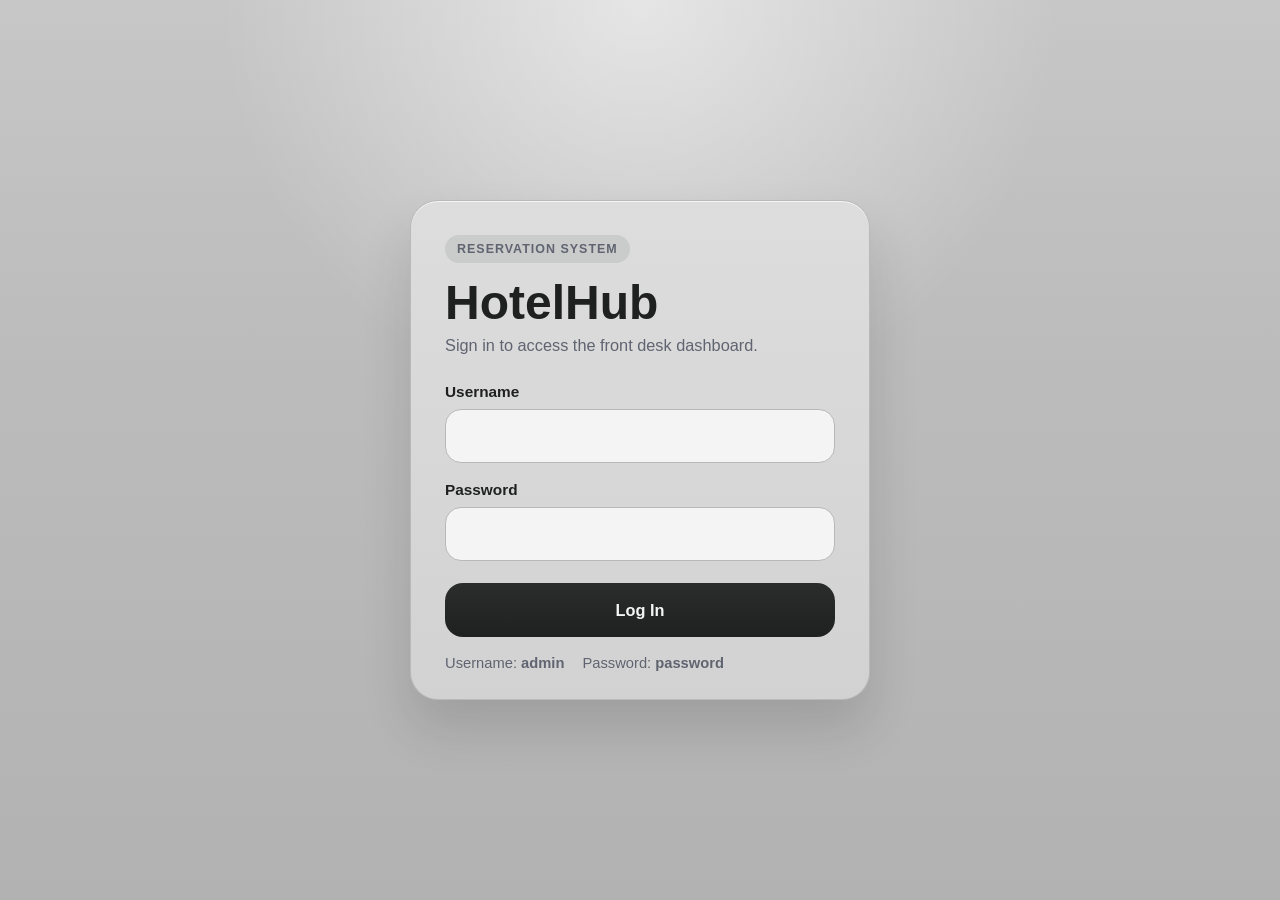
<file: index.html>
<!DOCTYPE html>
<html lang="en">
<head>
  <meta charset="UTF-8" />
  <meta name="viewport" content="width=device-width, initial-scale=1.0" />
  <title>HotelHub | Login</title>
  <link rel="stylesheet" href="css/index.css" />
</head>
<body class="login-page">
  <main class="login-shell">
    <section class="login-panel" aria-labelledby="loginTitle">
      <div class="login-brand">
        <span class="login-brand__eyebrow">Reservation System</span>
        <h1 id="loginTitle">HotelHub</h1>
        <p>Sign in to access the front desk dashboard.</p>
      </div>

      <form id="loginForm" class="login-form">
        <div class="login-field">
          <label for="username">Username</label>
          <input id="username" name="username" type="text" autocomplete="username" />
        </div>

        <div class="login-field">
          <label for="password">Password</label>
          <input id="password" name="password" type="password" autocomplete="current-password" />
        </div>

        <button class="login-submit" type="submit">Log In</button>
      </form>

      <p id="loginFeedback" class="login-feedback hidden" role="alert" aria-live="assertive"></p>

      <div class="login-hint">
        <span>Username: <strong>admin</strong></span>
        <span>Password: <strong>password</strong></span>
      </div>
    </section>
  </main>

  <script src="js/index.js"></script>
</body>
</html>
</file>
<file: css/index.css>
:root {
  --login-bg: #bcbcbc;
  --login-panel: #d2d2d2;
  --login-panel-border: #b9b9b9;
  --login-input-bg: #f4f4f4;
  --login-input-border: #b8b8b8;
  --login-text: #1f2020;
  --login-muted: #5f6470;
  --login-primary: #1f2020;
  --login-primary-text: #f4f4f4;
  --login-danger: #8c2f2f;
}

* {
  box-sizing: border-box;
}

html,
body {
  min-height: 100%;
}

body.login-page {
  margin: 0;
  font-family: "Segoe UI", Tahoma, Geneva, Verdana, sans-serif;
  color: var(--login-text);
  background:
    radial-gradient(circle at top, rgba(255, 255, 255, 0.55), transparent 38%),
    linear-gradient(180deg, #c7c7c7 0%, var(--login-bg) 38%, #b2b2b2 100%);
}

.login-shell {
  min-height: 100vh;
  display: grid;
  place-items: center;
  padding: 32px 20px;
}

.login-panel {
  width: min(100%, 460px);
  padding: 34px 34px 28px;
  border: 1px solid var(--login-panel-border);
  border-radius: 28px;
  background: linear-gradient(180deg, #dddddd 0%, var(--login-panel) 100%);
  box-shadow:
    0 28px 50px rgba(18, 18, 18, 0.14),
    inset 0 1px 0 rgba(255, 255, 255, 0.7);
}

.login-brand {
  margin-bottom: 28px;
}

.login-brand__eyebrow {
  display: inline-flex;
  align-items: center;
  padding: 7px 12px;
  border-radius: 999px;
  background: rgba(31, 32, 32, 0.09);
  color: var(--login-muted);
  font-size: 0.78rem;
  font-weight: 700;
  letter-spacing: 0.08em;
  text-transform: uppercase;
}

.login-brand h1 {
  margin: 16px 0 10px;
  font-size: clamp(2.2rem, 6vw, 3rem);
  line-height: 0.98;
}

.login-brand p {
  margin: 0;
  color: var(--login-muted);
  font-size: 1.02rem;
}

.login-form {
  display: grid;
  gap: 18px;
}

.login-field {
  display: grid;
  gap: 8px;
}

.login-field label {
  font-size: 0.96rem;
  font-weight: 700;
}

.login-field input {
  width: 100%;
  height: 54px;
  padding: 0 16px;
  border: 1px solid var(--login-input-border);
  border-radius: 16px;
  background: var(--login-input-bg);
  color: var(--login-text);
  font-size: 1.02rem;
  outline: none;
  transition: border-color 0.18s ease, box-shadow 0.18s ease, transform 0.18s ease;
}

.login-field input:focus {
  border-color: #707070;
  box-shadow: 0 0 0 3px rgba(31, 32, 32, 0.08);
  transform: translateY(-1px);
}

.login-submit {
  margin-top: 4px;
  height: 54px;
  border: 0;
  border-radius: 18px;
  background: linear-gradient(180deg, #2b2c2c 0%, var(--login-primary) 100%);
  color: var(--login-primary-text);
  font-size: 1.02rem;
  font-weight: 700;
  cursor: pointer;
}

.login-feedback {
  margin: 14px 0 0;
  padding: 12px 14px;
  border-radius: 14px;
  background: rgba(140, 47, 47, 0.1);
  color: var(--login-danger);
  font-weight: 600;
}

.login-feedback.hidden {
  display: none;
}

.login-hint {
  margin-top: 18px;
  display: flex;
  flex-wrap: wrap;
  gap: 10px 18px;
  color: var(--login-muted);
  font-size: 0.92rem;
}
</file>
<file: css/global.css>
* {
  margin: 0;
  padding: 0;
  box-sizing: border-box;
}

:root {
  --bg: #bcbcbc;
  --card: #d2d2d2;
  --text: #111827;
  --muted: #6b7280;
  --border: #b8b8b8;
  --primary: #1f2937;
  --primary-hover: #111827;
  --success-bg: #dcfce7;
  --success-text: #166534;
  --warning-bg: #fef3c7;
  --warning-text: #92400e;
  --danger-bg: #fee2e2;
  --danger-text: #991b1b;
  --info-bg: #cfcfcf;
  --info-text: #374151;
  --table-head: #f9fafb;
  --panel-soft: #d2d2d2;
  --shadow: 0 10px 30px rgba(17, 24, 39, 0.08);
  --radius: 18px;
}

body.dark-mode {
  --bg: #090a0a;
  --card: #1f2020;
  --text: #c0c0c7;
  --muted: #94a3b8;
  --border: #243041;
  --primary: #c0c0c7;
  --primary-hover: #d1d1d7;
  --success-bg: rgba(34, 197, 94, 0.14);
  --success-text: #86efac;
  --warning-bg: rgba(245, 158, 11, 0.14);
  --warning-text: #fcd34d;
  --danger-bg: rgba(239, 68, 68, 0.14);
  --danger-text: #fca5a5;
  --info-bg: rgba(148, 163, 184, 0.18);
  --info-text: #c0c0c7;
  --table-head: #0b1220;
  --panel-soft: #0b1220;
  --shadow: 0 10px 30px rgba(0, 0, 0, 0.35);
}

html,
body {
  min-height: 100%;
}

body {
  font-family: Inter, -apple-system, BlinkMacSystemFont, "Segoe UI", Roboto, Helvetica, Arial, sans-serif;
  background:
    radial-gradient(circle at top left, rgba(148, 163, 184, 0.08), transparent 28%),
    var(--bg);
  color: var(--text);
  line-height: 1.5;
}

a {
  color: inherit;
}

button,
input,
select,
textarea {
  font: inherit;
}

.hidden {
  display: none !important;
}

.app-layout {
  display: flex;
  flex-direction: column;
  min-height: 100vh;
  width: 100%;
}

.main-content {
  flex: 1;
  min-width: 0;
  min-height: 0;
  padding: 32px;
}

.main-content > * {
  max-width: 1400px;
  margin-left: auto;
  margin-right: auto;
}

.primary-btn {
  display: inline-flex;
  align-items: center;
  justify-content: center;
  text-decoration: none;
  background: linear-gradient(135deg, var(--primary) 0%, #374151 100%);
  color: white;
  border: none;
  padding: 14px 20px;
  border-radius: 14px;
  font-weight: 700;
  cursor: pointer;
  transition: 0.2s ease;
  box-shadow: 0 12px 24px rgba(17, 24, 39, 0.16);
}

.primary-btn:hover {
  background: linear-gradient(135deg, var(--primary-hover) 0%, #1f2937 100%);
  transform: translateY(-1px);
}

.secondary-btn {
  display: inline-flex;
  align-items: center;
  justify-content: center;
  text-decoration: none;
  border: 1px solid var(--border);
  background: var(--card);
  color: var(--text);
  border-radius: 14px;
  padding: 14px 20px;
  font: inherit;
  font-weight: 700;
  cursor: pointer;
  transition: 0.2s ease;
}

.secondary-btn:hover {
  transform: translateY(-1px);
  background: var(--panel-soft);
}

.badge {
  display: inline-flex;
  align-items: center;
  justify-content: center;
  padding: 7px 12px;
  border-radius: 999px;
  font-size: 0.82rem;
  font-weight: 700;
  white-space: nowrap;
}

.badge.reserved {
  background: #f3f4f6;
  color: #374151;
}

.badge.checked-in,
.badge.occupied {
  background: var(--info-bg);
  color: var(--info-text);
}

.badge.arriving {
  background: var(--success-bg);
  color: var(--success-text);
}

.badge.cleaning {
  background: var(--warning-bg);
  color: var(--warning-text);
}

.table-wrapper {
  overflow-x: auto;
}

.data-table {
  width: 100%;
  border-collapse: collapse;
}

thead {
  background: var(--table-head);
}

th,
td {
  padding: 14px 16px;
  text-align: left;
  border-bottom: 1px solid var(--border);
}

th {
  font-size: 0.88rem;
  color: var(--muted);
  font-weight: 700;
}

.data-table td:last-child {
  display: flex;
  align-items: center;
  gap: 8px;
  flex-wrap: wrap;
}

.data-table .primary-btn,
.data-table .secondary-btn {
  padding: 10px 14px;
  min-height: 40px;
  box-shadow: none;
}

.reservation-meta {
  color: var(--muted);
  margin-top: 6px;
  font-size: 0.95rem;
}

.reservation-form-grid {
  display: block;
}

.reservation-grid {
  display: grid;
  gap: 14px;
}

.reservation-grid.one-col {
  grid-template-columns: 1fr;
}

.reservation-grid.two-col {
  grid-template-columns: repeat(2, minmax(0, 1fr));
}

.reservation-grid.three-col {
  grid-template-columns: repeat(3, minmax(0, 1fr));
}

.reservation-grid.four-col {
  grid-template-columns: repeat(4, minmax(0, 1fr));
}

.form-field {
  display: flex;
  flex-direction: column;
  gap: 8px;
}

.form-field label {
  font-size: 0.88rem;
  font-weight: 700;
  color: var(--text);
}

.form-field input,
.form-field textarea,
.form-field select {
  width: 100%;
  border: 1px solid var(--border);
  background: var(--card);
  color: var(--text);
  border-radius: 12px;
  padding: 12px 14px;
  font: inherit;
}

.form-field input[readonly] {
  background: var(--panel-soft);
  cursor: not-allowed;
}

.form-field textarea {
  resize: vertical;
  min-height: 88px;
}

.form-field input:focus,
.form-field textarea:focus,
.form-field select:focus {
  outline: none;
  border-color: var(--primary);
  box-shadow: 0 0 0 3px rgba(37, 99, 235, 0.12);
}

.reservation-card-section {
  border: 1px solid var(--border);
  border-radius: 18px;
  padding: 18px;
  background: var(--panel-soft);
}

.reservation-card-section h4 {
  margin-bottom: 14px;
}

.date-bar-group {
  display: grid;
  gap: 10px;
}

.date-bar {
  border: 1px solid var(--border);
  border-radius: 12px;
  padding: 12px 14px;
  background: var(--card);
  color: var(--text);
  line-height: 1.45;
}

.reservation-footer-actions {
  display: flex;
  justify-content: flex-end;
  gap: 12px;
  margin-top: 22px;
}

@media (max-width: 900px) {
  .app-layout {
    flex-direction: column;
  }

  .main-content {
    padding: 20px;
  }

  .reservation-grid.two-col,
  .reservation-grid.three-col,
  .reservation-grid.four-col {
    grid-template-columns: 1fr;
  }
}

@media (max-width: 600px) {
  th,
  td {
    font-size: 0.88rem;
    padding: 12px 10px;
  }

  .data-table td:last-child {
    align-items: stretch;
  }

  .data-table .primary-btn,
  .data-table .secondary-btn {
    width: 100%;
  }

  .reservation-footer-actions {
    flex-direction: column;
  }
}
</file>
<file: css/navbar.css>
.navbar {
  width: 100%;
  min-width: 0;
  max-width: none;
  min-height: auto;
  padding: 6px 14px;
  display: flex;
  flex-direction: row;
  align-items: center;
  justify-content: space-between;
  gap: 12px;
  background: linear-gradient(180deg, #030303 0%, #030303 52%, #030303 100%);
  color: #c0c0c7;
  flex-shrink: 0;
  position: sticky;
  top: 0;
  left: 0;
  z-index: 50;
  border-bottom: 1px solid rgba(255, 255, 255, 0.08);
}

.navbar-top {
  flex-shrink: 0;
  display: flex;
  align-items: center;
}

.logo {
  margin: 0;
  font-size: 20px;
  font-weight: 800;
  color: #c0c0c7;
  letter-spacing: -0.02em;
}

.navbar-nav {
  flex: 1;
  display: flex;
  flex-direction: row;
  align-items: center;
  justify-content: center;
  gap: 6px;
  margin-top: 0;
}

.nav-link {
  display: flex;
  align-items: center;
  min-height: 34px;
  padding: 0 12px;
  border-radius: 999px;
  color: #c0c0c7;
  text-decoration: none;
  font-size: 13px;
  font-weight: 700;
  transition: background 0.2s ease, color 0.2s ease;
}

.nav-link:hover {
  background: rgba(255, 255, 255, 0.06);
}

.nav-link.active {
  background: linear-gradient(180deg, rgba(255, 255, 255, 0.14) 0%, rgba(255, 255, 255, 0.06) 100%);
  box-shadow: inset 0 1px 0 rgba(255, 255, 255, 0.08);
  color: #c0c0c7;
}

.navbar-footer {
  flex-shrink: 0;
  margin-top: 0;
}

.staff-menu {
  position: relative;
}

.profile-chip {
  width: 38px;
  height: 38px;
  border: 1px solid rgba(255, 255, 255, 0.16);
  border-radius: 999px;
  background: rgba(255, 255, 255, 0.06);
  color: #c0c0c7;
  display: flex;
  align-items: center;
  justify-content: center;
  cursor: pointer;
  transition: background 0.2s ease, border-color 0.2s ease, transform 0.2s ease;
}

.profile-chip:hover {
  background: rgba(255, 255, 255, 0.1);
  border-color: rgba(255, 255, 255, 0.28);
  transform: translateY(-1px);
}

.profile-chip__initial {
  display: inline-flex;
  align-items: center;
  justify-content: center;
  width: 26px;
  height: 26px;
  border-radius: 999px;
  background: linear-gradient(180deg, #5b616b 0%, #2a2f36 100%);
  box-shadow: 0 10px 20px rgba(15, 23, 42, 0.28);
  font-size: 13px;
  font-weight: 800;
  letter-spacing: 0.02em;
}

.staff-dropdown {
  position: absolute;
  right: 0;
  min-width: 210px;
  top: calc(100% + 10px);
  display: flex;
  flex-direction: column;
  gap: 8px;
  padding: 10px;
  border-radius: 16px;
  background: #171b20;
  box-shadow: 0 16px 30px rgba(2, 6, 23, 0.35);
  z-index: 100;
}

.staff-dropdown.hidden {
  display: none;
}

.staff-dropdown-item {
  width: 100%;
  display: block;
  border: none;
  border-radius: 12px;
  padding: 12px 14px;
  background: rgba(255, 255, 255, 0.05);
  color: #c0c0c7;
  text-decoration: none;
  text-align: left;
  font-size: 14px;
  font-weight: 600;
  cursor: pointer;
}

.staff-dropdown-item:hover {
  background: rgba(255, 255, 255, 0.1);
}

@media (max-width: 980px) {
  .navbar {
    flex-wrap: wrap;
    justify-content: center;
    padding: 8px 12px;
  }

  .navbar-top,
  .navbar-footer {
    width: 100%;
    justify-content: center;
  }

  .navbar-nav {
    order: 3;
    width: 100%;
    flex-wrap: wrap;
  }
}

@media (max-width: 640px) {
  .logo {
    font-size: 18px;
  }

  .nav-link {
    min-height: 32px;
    padding: 0 10px;
    font-size: 12px;
  }
}
</file>
<file: css/arrivals.css>
html,
body {
  height: 100%;
  margin: 0;
}

:root {
  --arrivals-bg: #bcbcbc;
  --arrivals-text: #142033;
  --arrivals-muted: #64748b;
  --arrivals-divider: rgba(120, 120, 120, 0.22);
  --arrivals-sheet: #d2d2d2;
}

body.dark-mode.arrivals-page {
  --arrivals-bg: #090a0a;
  --arrivals-text: #c0c0c7;
  --arrivals-muted: #94a3b8;
  --arrivals-divider: rgba(148, 163, 184, 0.14);
  --arrivals-sheet: #1f2020;
}

body.arrivals-page {
  height: 100vh;
  overflow: hidden;
  background: var(--arrivals-bg);
}

.arrivals-page .app-layout {
  display: flex;
  height: 100vh;
}

.arrivals-page .main-content {
  flex: 1;
  height: calc(100vh - 50px);
  overflow: hidden;
  padding: 14px;
  box-sizing: border-box;
}

.arrivals-shell,
.arrivals-panel {
  height: 100%;
}

.arrivals-panel {
  display: flex;
  flex-direction: column;
  background: transparent;
  border: none;
  box-shadow: none;
  overflow: hidden;
}

.arrivals-content-wrap {
  flex: 1;
  min-height: 0;
  overflow: auto;
  padding: 6px 4px 4px;
}

.arrivals-manifest {
  display: flex;
  flex-direction: column;
  gap: 12px;
  min-height: 100%;
}

.arrivals-manifest__bar {
  display: flex;
  align-items: flex-end;
  justify-content: space-between;
  gap: 16px;
  padding: 14px 16px 16px;
  background: var(--arrivals-sheet);
  border: 1px solid var(--arrivals-divider);
  border-radius: 22px;
  border-bottom: 1px solid var(--arrivals-divider);
  flex-wrap: wrap;
  box-shadow: 0 12px 26px rgba(17, 24, 39, 0.05);
}

.arrivals-manifest__title {
  display: flex;
  flex-direction: column;
  gap: 3px;
}

.arrivals-manifest__title strong {
  font-size: 1.2rem;
  color: var(--arrivals-text);
}

.arrivals-manifest__title span:last-child {
  font-size: 0.88rem;
  color: var(--arrivals-muted);
}

.arrivals-manifest__controls {
  display: flex;
  align-items: flex-end;
  gap: 12px;
  flex-wrap: wrap;
}

.arrivals-date-field {
  display: flex;
  flex-direction: column;
  gap: 4px;
}

.arrivals-date-field label {
  font-size: 0.76rem;
  font-weight: 700;
  color: var(--arrivals-text);
}

.arrivals-date-field input {
  min-height: 40px;
  padding: 0 12px;
  border-radius: 12px;
  border: 1px solid #b8b8b8;
  background: #d2d2d2;
  color: var(--arrivals-text);
  font: inherit;
}

body.dark-mode.arrivals-page .arrivals-date-field input {
  border-color: rgba(148, 163, 184, 0.18);
  background: #1f2020;
  color: var(--arrivals-text);
}

.arrivals-manifest__today {
  min-height: 40px;
}

.arrivals-manifest__table {
  flex: 1;
  margin-top: 0;
  padding: 0;
  background: var(--arrivals-sheet);
  border: 1px solid var(--arrivals-divider);
  border-radius: 22px;
  overflow: auto;
  box-shadow: 0 12px 26px rgba(17, 24, 39, 0.05);
}

.arrivals-page .arrivals-table {
  background: transparent;
}

.arrivals-page .arrivals-table thead,
.arrivals-page .arrivals-table thead tr {
  background: var(--arrivals-bg) !important;
}

.arrivals-page .arrivals-table thead th {
  background: var(--arrivals-bg) !important;
}

body.dark-mode.arrivals-page .arrivals-table thead,
body.dark-mode.arrivals-page .arrivals-table thead tr,
body.dark-mode.arrivals-page .arrivals-table thead th {
  background: #1f2020 !important;
}

.arrivals-page .arrivals-table th,
.arrivals-page .arrivals-table td {
  border-bottom-color: var(--arrivals-divider);
  color: var(--arrivals-text);
}

.arrivals-page .arrivals-table th {
  color: var(--arrivals-muted);
  font-size: 0.8rem;
  letter-spacing: 0.08em;
  text-transform: uppercase;
  font-weight: 800;
  padding-top: 16px;
  padding-bottom: 16px;
}

.arrivals-page .arrivals-table td:last-child {
  display: flex;
  gap: 8px;
  flex-wrap: wrap;
}

.arrivals-page .arrivals-table td {
  padding-top: 18px;
  padding-bottom: 18px;
  font-size: 0.95rem;
}

.arrivals-price {
  font-weight: 700;
}

.arrivals-empty {
  color: var(--arrivals-muted);
  font-size: 0.98rem;
}

.arrivals-page .primary-btn,
.arrivals-page .secondary-btn {
  padding: 9px 13px;
}

.arrival-details-modal {
  position: fixed;
  inset: 0;
  z-index: 120;
}

.arrival-details-backdrop {
  position: absolute;
  inset: 0;
  background: rgba(15, 23, 42, 0.38);
}

.arrival-details-dialog {
  position: relative;
  width: min(920px, calc(100vw - 32px));
  max-height: calc(100vh - 40px);
  margin: 20px auto;
  overflow: auto;
  padding: 20px;
  border-radius: 24px;
  border: 1px solid var(--arrivals-divider);
  background: var(--arrivals-sheet);
  box-shadow: 0 24px 44px rgba(17, 24, 39, 0.18);
}

.arrival-details-header {
  display: flex;
  justify-content: space-between;
  gap: 16px;
  align-items: flex-start;
  margin-bottom: 16px;
}

.arrival-details-header-actions {
  display: flex;
  align-items: center;
  gap: 10px;
}

.arrival-details-header h2 {
  margin: 0;
  color: var(--arrivals-text);
}

.arrival-details-header p {
  margin: 6px 0 0;
  color: var(--arrivals-muted);
}

.arrival-details-close {
  width: 38px;
  height: 38px;
  border: 1px solid var(--arrivals-divider);
  border-radius: 999px;
  background: transparent;
  color: var(--arrivals-text);
  font-size: 1.4rem;
  line-height: 1;
  cursor: pointer;
}

.arrival-details-grid {
  display: grid;
  grid-template-columns: repeat(2, minmax(0, 1fr));
  gap: 14px;
}

.arrival-details-card {
  padding: 16px;
  border: 1px solid var(--arrivals-divider);
  border-radius: 20px;
  background: rgba(255, 255, 255, 0.28);
}

body.dark-mode.arrivals-page .arrival-details-card {
  background: rgba(255, 255, 255, 0.04);
}

.arrival-details-card h3 {
  margin: 0 0 12px;
  color: var(--arrivals-text);
}

.arrival-details-list {
  display: grid;
  gap: 10px;
}

.arrival-details-list div {
  display: flex;
  justify-content: space-between;
  gap: 16px;
  padding-bottom: 10px;
  border-bottom: 1px solid var(--arrivals-divider);
}

.arrival-details-list div:last-child {
  border-bottom: none;
  padding-bottom: 0;
}

.arrival-details-list span {
  color: var(--arrivals-muted);
  font-weight: 600;
}

.arrival-details-list strong {
  color: var(--arrivals-text);
  text-align: right;
}

.arrival-edit-panel {
  margin-top: 16px;
  padding-top: 16px;
  border-top: 1px solid var(--arrivals-divider);
}

.arrival-edit-grid {
  display: grid;
  grid-template-columns: repeat(3, minmax(0, 1fr));
  gap: 12px;
}

.arrival-edit-grid .form-field {
  display: flex;
  flex-direction: column;
  gap: 6px;
}

.arrival-edit-grid .form-field label {
  font-size: 0.78rem;
  font-weight: 700;
  color: var(--arrivals-text);
}

.arrival-edit-grid .form-field input {
  min-height: 40px;
  padding: 0 12px;
  border-radius: 12px;
  border: 1px solid var(--arrivals-divider);
  background: #d2d2d2;
  color: var(--arrivals-text);
  font: inherit;
}

body.dark-mode.arrivals-page .arrival-edit-grid .form-field input {
  background: #1f2020;
  border-color: rgba(148, 163, 184, 0.18);
  color: var(--arrivals-text);
}

@media (max-width: 900px) {
  .arrivals-content-wrap {
    padding: 12px;
  }

  .arrivals-manifest__bar {
    padding: 14px;
  }
}

@media (max-width: 600px) {
  .arrivals-page .arrivals-table td:last-child {
    flex-direction: column;
  }

  .arrivals-page .primary-btn,
  .arrivals-page .secondary-btn {
    width: 100%;
  }

  .arrival-details-grid {
    grid-template-columns: 1fr;
  }

  .arrival-edit-grid {
    grid-template-columns: 1fr;
  }
}
</file>
<file: css/dashboard.css>
html,
body {
  height: 100%;
  margin: 0;
}

:root {
  --dashboard-bg: #bcbcbc;
  --dashboard-panel: rgba(210, 210, 210, 0.94);
  --dashboard-panel-border: rgba(120, 120, 120, 0.28);
  --dashboard-divider: #bcbcbc;
  --dashboard-text: #142033;
  --dashboard-muted: #64748b;
  --dashboard-soft-blue: #d9d9d9;
  --dashboard-soft-surface: #d2d2d2;
  --dashboard-room-border: #b8b8b8;
  --dashboard-shadow: 0 18px 44px rgba(15, 23, 42, 0.08);
  --dashboard-button-start: #1f2937;
  --dashboard-button-end: #374151;
}

body.dark-mode.dashboard-page {
  --dashboard-bg: #090a0a;
  --dashboard-panel: rgba(31, 32, 32, 0.96);
  --dashboard-panel-border: rgba(148, 163, 184, 0.14);
  --dashboard-divider: rgba(148, 163, 184, 0.12);
  --dashboard-text: #c0c0c7;
  --dashboard-muted: #94a3b8;
  --dashboard-soft-blue: #1f2937;
  --dashboard-soft-surface: #111827;
  --dashboard-room-border: rgba(148, 163, 184, 0.18);
  --dashboard-shadow: 0 20px 44px rgba(0, 0, 0, 0.32);
  --dashboard-button-start: #4b5563;
  --dashboard-button-end: #374151;
}

body.dashboard-page {
  height: 100vh;
  overflow: hidden;
  background:
    radial-gradient(circle at top right, rgba(203, 213, 225, 0.16), transparent 24%),
    radial-gradient(circle at top left, rgba(226, 232, 240, 0.22), transparent 20%),
    linear-gradient(180deg, #d2d2d2 0%, var(--dashboard-bg) 100%);
}

body.dark-mode.dashboard-page {
  background:
    radial-gradient(circle at top right, rgba(148, 163, 184, 0.08), transparent 24%),
    radial-gradient(circle at top left, rgba(71, 85, 105, 0.16), transparent 20%),
    linear-gradient(180deg, #0a0a0a 0%, var(--dashboard-bg) 100%);
}

body.dark-mode.dashboard-page .dashboard-panel,
body.dark-mode.dashboard-page .room-calendar-wrapper,
body.dark-mode.dashboard-page .calendar-room-col,
body.dark-mode.dashboard-page .calendar-cell,
body.dark-mode.dashboard-page .room-calendar-head .calendar-cell,
body.dark-mode.dashboard-page .dashboard-top-stat,
body.dark-mode.dashboard-page .dashboard-month-btn {
  background: linear-gradient(180deg, rgba(38, 39, 39, 0.98) 0%, rgba(31, 32, 32, 0.98) 100%);
  color: var(--dashboard-text);
  border-color: rgba(148, 163, 184, 0.16);
  box-shadow: 0 16px 30px rgba(0, 0, 0, 0.24);
}

body.dark-mode.dashboard-page .dashboard-header,
body.dark-mode.dashboard-page .dashboard-toolbar {
  background: rgba(31, 32, 32, 0.86);
}

body.dark-mode.dashboard-page .dashboard-top-stat__icon--vacant {
  background: #163827;
  color: #2f8f5b;
}

body.dark-mode.dashboard-page .dashboard-top-stat__icon--occupied {
  background: #3a1d1d;
  color: #a94a4a;
}

body.dark-mode.dashboard-page .dashboard-top-stat__icon--dirty {
  background: #43370f;
  color: #b8951f;
}

body.dark-mode.dashboard-page .dashboard-top-stat__icon--ooo {
  background: #2f3133;
  color: #9ca3af;
}

.dashboard-page .app-layout {
  display: flex;
  height: 100vh;
}

.dashboard-page .main-content {
  flex: 1;
  height: calc(100vh - 50px);
  overflow: hidden;
  padding: 14px;
  box-sizing: border-box;
}

.dashboard-shell {
  height: 100%;
}

.dashboard-panel {
  height: 100%;
  display: flex;
  flex-direction: column;
  background: var(--dashboard-panel);
  border: 1px solid var(--dashboard-panel-border);
  border-radius: 26px;
  box-shadow: var(--dashboard-shadow);
  backdrop-filter: blur(16px);
  overflow: hidden;
}

.dashboard-header {
  display: flex;
  justify-content: space-between;
  align-items: center;
  gap: 18px;
  padding: 22px 24px;
  background: #d2d2d2;
  border-bottom: 1px solid var(--dashboard-divider);
}

.dashboard-header-actions {
  display: flex;
  align-items: center;
  gap: 12px;
  flex-wrap: wrap;
}

.dashboard-header-copy h1 {
  margin: 0;
  font-size: 26px;
  font-weight: 700;
  color: var(--dashboard-text);
}

.dashboard-header-copy p {
  margin-top: 6px;
  font-size: 14px;
  color: var(--dashboard-muted);
}

.dashboard-action-link {
  display: inline-flex;
  align-items: center;
  justify-content: center;
  padding: 10px 18px;
  border-radius: 999px;
  border: 1px solid rgba(55, 65, 81, 0.16);
  background: linear-gradient(135deg, var(--dashboard-button-start), var(--dashboard-button-end));
  color: #ffffff;
  font-size: 14px;
  font-weight: 600;
  text-decoration: none;
  box-shadow: 0 12px 24px rgba(17, 24, 39, 0.12);
  transition: transform 0.18s ease, box-shadow 0.18s ease;
}

.dashboard-action-link:hover {
  transform: translateY(-1px);
  box-shadow: 0 16px 28px rgba(17, 24, 39, 0.16);
}

@media (max-width: 900px) {
  .dashboard-header {
    align-items: flex-start;
    flex-direction: column;
  }
}

.dashboard-toolbar {
  display: flex;
  justify-content: space-between;
  align-items: center;
  padding: 12px 24px;
  background: #d2d2d2;
  border-bottom: 1px solid var(--dashboard-divider);
}

.dashboard-month-nav {
  display: flex;
  align-items: center;
  gap: 10px;
}

.dashboard-month-btn {
  width: 34px;
  height: 34px;
  border-radius: 10px;
  border: 1px solid #b8b8b8;
  background: #d2d2d2;
  color: #1e293b;
  font-size: 20px;
  cursor: pointer;
}

.dashboard-month-title {
  margin: 0;
  font-size: 18px;
  font-weight: 700;
  color: var(--dashboard-muted);
}

.dashboard-top-stats {
  display: flex;
  gap: 20px;
  flex-wrap: wrap;
}

.dashboard-top-stat {
  display: flex;
  align-items: center;
  gap: 6px;
  padding: 8px 12px;
  border-radius: 999px;
  background: #d2d2d2;
  border: 1px solid #b8b8b8;
}

.dashboard-top-stat:nth-child(1) {
  background: #e6f5ea;
  border-color: #9fceb0;
}

.dashboard-top-stat:nth-child(2) {
  background: #f6e3e3;
  border-color: #e0b0b0;
}

.dashboard-top-stat:nth-child(3) {
  background: #fff2d8;
  border-color: #e8cf84;
}

.dashboard-top-stat:nth-child(4) {
  background: #ffe7d9;
  border-color: #ebb18a;
}

.dashboard-top-stat__label {
  font-size: 13px;
  font-weight: 600;
  color: var(--dashboard-muted);
}

.dashboard-top-stat__icon {
  width: 22px;
  height: 22px;
  border-radius: 999px;
  flex-shrink: 0;
  display: inline-flex;
  align-items: center;
  justify-content: center;
  font-size: 12px;
  line-height: 1;
  background: rgba(255, 255, 255, 0.55);
}

body.dark-mode.dashboard-page .dashboard-top-stat:nth-child(1) {
  background: #163827;
  border-color: #24543a;
}

body.dark-mode.dashboard-page .dashboard-top-stat:nth-child(2) {
  background: #3a1d1d;
  border-color: #5a2a2a;
}

body.dark-mode.dashboard-page .dashboard-top-stat:nth-child(3) {
  background: #43370f;
  border-color: #6b5618;
}

body.dark-mode.dashboard-page .dashboard-top-stat:nth-child(4) {
  background: #2f3133;
  border-color: #45484c;
}

body.dark-mode.dashboard-page .dashboard-top-stat__icon {
  background: rgba(255, 255, 255, 0.08);
}

.dashboard-top-stat__icon--vacant {
  color: #1f6a3a;
}

.dashboard-top-stat__icon--occupied {
  color: #9a3232;
}

.dashboard-top-stat__icon--dirty {
  color: #a87408;
}

.dashboard-top-stat__icon--ooo {
  color: #5f6368;
}

.dashboard-top-stat strong {
  font-size: 18px;
  font-weight: 700;
  color: var(--dashboard-text);
}

.room-calendar-wrapper {
  flex: 1;
  min-height: 0;
  margin: 12px;
  padding: 8px;
  border-radius: 20px;
  border: 1px solid rgba(214, 224, 236, 0.88);
  background:
    linear-gradient(180deg, rgba(255, 255, 255, 0.62) 0%, rgba(246, 249, 252, 0.96) 100%);
  box-shadow: inset 0 1px 0 rgba(255, 255, 255, 0.7);
  overflow: auto;
  position: relative;
}

.room-calendar-grid {
  display: grid;
  grid-auto-flow: column;
  grid-auto-columns: 110px;
  gap: 4px;
  margin-bottom: 4px;
  min-width: max-content;
}

.room-calendar-head {
  position: sticky;
  top: 0;
  z-index: 30;
  background: transparent;
  padding-bottom: 4px;
}

.calendar-room-col {
  min-width: 110px;
  border: 1px solid var(--dashboard-room-border);
  border-radius: 12px;
  background: rgba(255, 255, 255, 0.92);
  padding: 10px;
  box-sizing: border-box;
  box-shadow: 0 6px 14px rgba(148, 163, 184, 0.08);
}

.calendar-room-col strong {
  font-size: 14px;
  font-weight: 700;
}

.calendar-room-col span {
  font-size: 11px;
  color: var(--dashboard-muted);
}

.room-calendar-head .calendar-room-col {
  text-align: center;
  font-size: 13px;
  font-weight: 700;
  color: var(--dashboard-muted);
  display: flex;
  align-items: center;
  justify-content: center;
}

.calendar-cell {
  border: 1px solid var(--dashboard-room-border);
  border-radius: 12px;
  background: rgba(255, 255, 255, 0.9);
  min-height: 46px;
  font-size: 13px;
  font-weight: 600;
  display: flex;
  align-items: center;
  justify-content: center;
  box-sizing: border-box;
  box-shadow: 0 4px 10px rgba(148, 163, 184, 0.06);
}

.room-calendar-head .calendar-cell {
  flex-direction: column;
  background: rgba(255, 255, 255, 0.95);
  min-height: 52px;
}

.calendar-day {
  font-size: 11px;
  color: var(--dashboard-muted);
}

.calendar-date {
  font-size: 13px;
  font-weight: 700;
  color: var(--dashboard-text);
}

.available-cell {
  background: #eaf6ee;
  color: #1f6a3a;
}

.checkedin-cell {
  background: #f7e6e6;
  color: #9a3232;
}

.reserved-cell {
  background: #ffe9da;
  color: #c0671e;
}

.cleaning-cell {
  background: #fff4dc;
  color: #a87408;
}

.ooo-cell {
  background: #ececec;
  color: #5f6368;
}

body.dark-mode.dashboard-page .available-cell {
  background: #163827;
  color: #8fd3ab;
}

body.dark-mode.dashboard-page .checkedin-cell {
  background: #3a1d1d;
  color: #e0b2b2;
}

body.dark-mode.dashboard-page .cleaning-cell {
  background: #43370f;
  color: #f0d77a;
}

body.dark-mode.dashboard-page .ooo-cell {
  background: #2f3133;
  color: #c0c0c7;
}

body.dark-mode.dashboard-page .reserved-cell {
  background: #4a2f18;
  color: #ef9a50;
}

.sticky-room-col {
  position: sticky;
  left: 0;
  z-index: 20;
  background: rgba(255, 255, 255, 0.97);
  box-shadow: 8px 0 18px rgba(148, 163, 184, 0.08);
}

.calendar-room-col--header.sticky-room-col {
  z-index: 40;
}

.today-cell {
  border: 2px solid #6b7280;
  background: var(--dashboard-soft-blue);
}

#dashboardRoomRows .room-calendar-grid:last-child {
  margin-bottom: 0;
}
</file>
<file: css/departures.css>
html,
body {
  height: 100%;
  margin: 0;
}

:root {
  --departures-bg: #bcbcbc;
  --departures-text: #142033;
  --departures-muted: #64748b;
  --departures-divider: rgba(120, 120, 120, 0.22);
  --departures-sheet: #d2d2d2;
}

body.dark-mode.departures-page {
  --departures-bg: #090a0a;
  --departures-text: #c0c0c7;
  --departures-muted: #94a3b8;
  --departures-divider: rgba(148, 163, 184, 0.14);
  --departures-sheet: #1f2020;
}

body.departures-page {
  height: 100vh;
  overflow: hidden;
  background: var(--departures-bg);
}

.departures-page .app-layout {
  display: flex;
  height: 100vh;
}

.departures-page .main-content {
  flex: 1;
  height: calc(100vh - 50px);
  overflow: hidden;
  padding: 14px;
  box-sizing: border-box;
}

.departures-shell,
.departures-panel {
  height: 100%;
}

.departures-panel {
  display: flex;
  flex-direction: column;
  background: transparent;
  border: none;
  box-shadow: none;
  overflow: hidden;
}

.departures-content-wrap {
  flex: 1;
  min-height: 0;
  overflow: auto;
  padding: 6px 4px 4px;
}

.departures-manifest {
  display: flex;
  flex-direction: column;
  gap: 12px;
  min-height: 100%;
}

.departures-manifest__bar {
  display: flex;
  align-items: flex-end;
  justify-content: space-between;
  gap: 16px;
  padding: 14px 16px 16px;
  background: var(--departures-sheet);
  border: 1px solid var(--departures-divider);
  border-radius: 22px;
  border-bottom: 1px solid var(--departures-divider);
  flex-wrap: wrap;
  box-shadow: 0 12px 26px rgba(17, 24, 39, 0.05);
}

.departures-manifest__title {
  display: flex;
  flex-direction: column;
  gap: 3px;
}

.departures-manifest__title strong {
  font-size: 1.2rem;
  color: var(--departures-text);
}

.departures-manifest__title span:last-child {
  font-size: 0.88rem;
  color: var(--departures-muted);
}

.departures-manifest__table {
  flex: 1;
  margin-top: 0;
  padding: 0;
  background: var(--departures-sheet);
  border: 1px solid var(--departures-divider);
  border-radius: 22px;
  overflow: auto;
  box-shadow: 0 12px 26px rgba(17, 24, 39, 0.05);
}

.departures-page .departures-table {
  background: transparent;
}

.departures-page .departures-table thead,
.departures-page .departures-table thead tr {
  background: var(--departures-bg) !important;
}

.departures-page .departures-table thead th {
  background: var(--departures-bg) !important;
}

body.dark-mode.departures-page .departures-table thead,
body.dark-mode.departures-page .departures-table thead tr,
body.dark-mode.departures-page .departures-table thead th {
  background: #1f2020 !important;
}

.departures-page .departures-table th,
.departures-page .departures-table td {
  border-bottom-color: var(--departures-divider);
  color: var(--departures-text);
}

.departures-page .departures-table th {
  color: var(--departures-muted);
  font-size: 0.8rem;
  letter-spacing: 0.08em;
  text-transform: uppercase;
  font-weight: 800;
  padding-top: 16px;
  padding-bottom: 16px;
}

.departures-page .departures-table td {
  padding-top: 18px;
  padding-bottom: 18px;
  font-size: 0.95rem;
}

.departures-page .departures-table td:last-child {
  display: flex;
  gap: 8px;
  flex-wrap: wrap;
}

.departures-page .primary-btn,
.departures-page .secondary-btn {
  padding: 9px 13px;
}

.departure-details-modal {
  position: fixed;
  inset: 0;
  z-index: 120;
}

.departure-details-backdrop {
  position: absolute;
  inset: 0;
  background: rgba(15, 23, 42, 0.38);
}

.departure-details-dialog {
  position: relative;
  width: min(920px, calc(100vw - 32px));
  max-height: calc(100vh - 40px);
  margin: 20px auto;
  overflow: auto;
  padding: 20px;
  border-radius: 24px;
  border: 1px solid var(--departures-divider);
  background: var(--departures-sheet);
  box-shadow: 0 24px 44px rgba(17, 24, 39, 0.18);
}

.departure-details-header {
  display: flex;
  justify-content: space-between;
  gap: 16px;
  align-items: flex-start;
  margin-bottom: 16px;
}

.departure-details-header-actions {
  display: flex;
  align-items: center;
  gap: 10px;
}

.departure-details-header h2 {
  margin: 0;
  color: var(--departures-text);
}

.departure-details-header p {
  margin: 6px 0 0;
  color: var(--departures-muted);
}

.departure-details-close {
  width: 38px;
  height: 38px;
  border: 1px solid var(--departures-divider);
  border-radius: 999px;
  background: transparent;
  color: var(--departures-text);
  font-size: 1.4rem;
  line-height: 1;
  cursor: pointer;
}

.departure-details-grid {
  display: grid;
  grid-template-columns: repeat(2, minmax(0, 1fr));
  gap: 14px;
}

.departure-details-card {
  padding: 16px;
  border: 1px solid var(--departures-divider);
  border-radius: 20px;
  background: rgba(255, 255, 255, 0.28);
}

body.dark-mode.departures-page .departure-details-card {
  background: rgba(255, 255, 255, 0.04);
}

.departure-details-card h3 {
  margin: 0 0 12px;
  color: var(--departures-text);
}

.departure-details-list {
  display: grid;
  gap: 10px;
}

.departure-details-list div {
  display: flex;
  justify-content: space-between;
  gap: 16px;
  padding-bottom: 10px;
  border-bottom: 1px solid var(--departures-divider);
}

.departure-details-list div:last-child {
  border-bottom: none;
  padding-bottom: 0;
}

.departure-details-list span {
  color: var(--departures-muted);
  font-weight: 600;
}

@media (max-width: 700px) {
  .departure-details-grid {
    grid-template-columns: 1fr;
  }
}

@media (max-width: 900px) {
  .departures-content-wrap {
    padding: 12px;
  }

  .departures-manifest__bar {
    padding: 14px;
  }
}

@media (max-width: 600px) {
  .departures-page .departures-table td:last-child {
    flex-direction: column;
  }

  .departures-page .primary-btn,
  .departures-page .secondary-btn {
    width: 100%;
  }
}
</file>
<file: css/inHouse.css>
html,
body {
  height: 100%;
  margin: 0;
}

:root {
  --inhouse-bg: #bcbcbc;
  --inhouse-panel: rgba(210, 210, 210, 0.92);
  --inhouse-border: rgba(120, 120, 120, 0.24);
  --inhouse-divider: #bcbcbc;
  --inhouse-text: #142033;
  --inhouse-muted: #64748b;
  --inhouse-shadow: 0 18px 44px rgba(15, 23, 42, 0.08);
}

body.dark-mode.inhouse-page {
  --inhouse-bg: #090a0a;
  --inhouse-panel: rgba(31, 32, 32, 0.96);
  --inhouse-border: rgba(148, 163, 184, 0.16);
  --inhouse-divider: rgba(148, 163, 184, 0.12);
  --inhouse-text: #c0c0c7;
  --inhouse-muted: #94a3b8;
  --inhouse-shadow: 0 20px 44px rgba(0, 0, 0, 0.32);
}

body.inhouse-page {
  height: 100vh;
  overflow: hidden;
  background:
    radial-gradient(circle at top right, rgba(203, 213, 225, 0.16), transparent 24%),
    radial-gradient(circle at top left, rgba(226, 232, 240, 0.18), transparent 20%),
    linear-gradient(180deg, #d2d2d2 0%, var(--inhouse-bg) 100%);
}

body.dark-mode.inhouse-page {
  background:
    radial-gradient(circle at top right, rgba(148, 163, 184, 0.08), transparent 24%),
    radial-gradient(circle at top left, rgba(71, 85, 105, 0.16), transparent 20%),
    linear-gradient(180deg, #141515 0%, var(--inhouse-bg) 100%);
}

body.dark-mode.inhouse-page .inhouse-panel,
body.dark-mode.inhouse-page .cell,
body.dark-mode.inhouse-page .inhouse-modal__dialog,
body.dark-mode.inhouse-page .inhouse-detail-card {
  background: linear-gradient(180deg, rgba(38, 39, 39, 0.98) 0%, rgba(31, 32, 32, 0.98) 100%);
  border-color: rgba(148, 163, 184, 0.16);
  box-shadow: 0 18px 36px rgba(0, 0, 0, 0.24);
}

body.dark-mode.inhouse-page .inhouse-modal__header {
  background: rgba(31, 32, 32, 0.88);
}

body.dark-mode.inhouse-page .filter-input,
body.dark-mode.inhouse-page .filter-select,
body.dark-mode.inhouse-page .inhouse-form-field input,
body.dark-mode.inhouse-page .inhouse-form-field textarea,
body.dark-mode.inhouse-page .inhouse-modal__close {
  background: linear-gradient(180deg, rgba(46, 47, 47, 0.98) 0%, rgba(37, 38, 38, 0.98) 100%);
  color: var(--inhouse-text);
  border-color: rgba(148, 163, 184, 0.18);
}

.inhouse-page .app-layout {
  display: flex;
  height: 100vh;
}

.inhouse-page .main-content {
  flex: 1;
  height: calc(100vh - 50px);
  overflow: hidden;
  padding: 14px;
  box-sizing: border-box;
}

.inhouse-shell {
  height: 100%;
}

.inhouse-panel {
  height: 100%;
  display: flex;
  flex-direction: column;
  background: transparent;
  border: none;
  border-radius: 0;
  box-shadow: none;
  backdrop-filter: none;
  overflow: hidden;
}

.inhouse-content-wrap {
  flex: 1;
  min-height: 0;
  overflow: auto;
  padding: 6px 4px 4px;
}

.inhouse-filters {
  display: flex;
  justify-content: space-between;
  align-items: center;
  gap: 14px;
  margin-bottom: 14px;
  flex-wrap: wrap;
  padding: 0 2px 10px;
  border-bottom: 1px solid var(--inhouse-divider);
}

.filters__left {
  display: flex;
  gap: 10px;
  flex-wrap: wrap;
}

.filter-input,
.filter-select {
  height: 40px;
  padding: 0 12px;
  border-radius: 12px;
  border: 1px solid #b8b8b8;
  background: #d2d2d2;
  color: var(--inhouse-text);
  font: inherit;
}

.filter-input:focus,
.filter-select:focus {
  outline: none;
  border-color: #9ca3af;
  box-shadow: 0 0 0 4px rgba(156, 163, 175, 0.14);
}

.filters__summary {
  margin-left: auto;
}

.inhouse-top-stats {
  display: flex;
  gap: 14px;
  flex-wrap: wrap;
  justify-content: flex-end;
}

.inhouse-top-stat {
  display: inline-flex;
  align-items: center;
  gap: 6px;
  padding: 8px 12px;
  border-radius: 999px;
  border: 1px solid #b8b8b8;
  background: #d2d2d2;
}

.inhouse-top-stat--clean {
  background: #e6f5ea;
  border-color: #9fceb0;
}

.inhouse-top-stat--occupied {
  background: #f6e3e3;
  border-color: #e0b0b0;
}

.inhouse-top-stat--dirty {
  background: #fff2d8;
  border-color: #e8cf84;
}

.inhouse-top-stat--ooo {
  background: #dcdcdc;
  border-color: #b8b8b8;
}

.inhouse-top-stat__label {
  font-size: 13px;
  font-weight: 600;
  color: var(--inhouse-muted);
}

.inhouse-top-stat__icon {
  width: 22px;
  height: 22px;
  border-radius: 999px;
  display: inline-flex;
  align-items: center;
  justify-content: center;
  flex-shrink: 0;
  font-size: 12px;
  line-height: 1;
  background: rgba(255, 255, 255, 0.55);
}

.inhouse-top-stat__icon--clean {
  color: #1f6a3a;
}

.inhouse-top-stat__icon--occupied {
  color: #9a3232;
}

.inhouse-top-stat__icon--dirty {
  color: #a87408;
}

.inhouse-top-stat__icon--ooo {
  color: #5f6368;
}

.inhouse-top-stat strong {
  font-size: 18px;
  font-weight: 700;
  color: var(--inhouse-text);
}

.guest-grid {
  display: grid;
  grid-template-columns: repeat(auto-fill, minmax(190px, 1fr));
  gap: 14px;
  padding: 2px 2px 10px;
}

.cell {
  background: #d2d2d2;
  border-radius: 18px;
  padding: 14px;
  box-shadow: 0 10px 20px rgba(148, 163, 184, 0.08);
  border: 1px solid #b8b8b8;
  display: flex;
  flex-direction: column;
  gap: 10px;
  transition: transform 0.18s ease;
}

.status-clean.cell {
  background: #e6f5ea;
  border-color: #9fceb0;
}

.status-occupied.cell {
  background: #f6e3e3;
  border-color: #e0b0b0;
}

.status-dirty.cell {
  background: #fff2d8;
  border-color: #e8cf84;
}

.status-ooo.cell {
  background: #dcdcdc;
  border-color: #b8b8b8;
}

.cell:hover {
  transform: translateY(-2px);
}

.cell__room {
  font-weight: 700;
  font-size: 1rem;
  color: var(--inhouse-text);
}

.cell__guest {
  font-size: 0.86rem;
  color: var(--inhouse-muted);
}

.cell__guest-link {
  border: none;
  background: none;
  padding: 0;
  color: #374151;
  font: inherit;
  font-weight: 700;
  cursor: pointer;
  text-decoration: underline;
  text-underline-offset: 2px;
}

.cell__guest-link--reserved {
  color: #9a5800;
}

body.dark-mode.inhouse-page .cell__guest-link {
  color: #e5e7eb;
}

body.dark-mode.inhouse-page .cell__guest-link:hover,
body.dark-mode.inhouse-page .cell__guest-link:focus-visible {
  color: #ffffff;
}

body.dark-mode.inhouse-page .cell__guest-link--reserved {
  color: #f6ad55;
}

body.dark-mode.inhouse-page .cell__guest-link--reserved:hover,
body.dark-mode.inhouse-page .cell__guest-link--reserved:focus-visible {
  color: #ffd08a;
}

body.dark-mode.inhouse-page .status-clean.cell {
  background: #163827;
  border-color: #24543a;
}

body.dark-mode.inhouse-page .status-occupied.cell {
  background: #3a1d1d;
  border-color: #5a2a2a;
}

body.dark-mode.inhouse-page .status-dirty.cell {
  background: #43370f;
  border-color: #6b5618;
}

body.dark-mode.inhouse-page .status-ooo.cell {
  background: #2f3133;
  border-color: #45484c;
}

body.dark-mode.inhouse-page .inhouse-top-stat {
  background: linear-gradient(180deg, rgba(38, 39, 39, 0.98) 0%, rgba(31, 32, 32, 0.98) 100%);
  color: var(--inhouse-text);
  border-color: rgba(148, 163, 184, 0.16);
  box-shadow: 0 16px 30px rgba(0, 0, 0, 0.24);
}

body.dark-mode.inhouse-page .inhouse-top-stat--clean {
  background: #163827;
  border-color: #24543a;
}

body.dark-mode.inhouse-page .inhouse-top-stat--occupied {
  background: #3a1d1d;
  border-color: #5a2a2a;
}

body.dark-mode.inhouse-page .inhouse-top-stat--dirty {
  background: #43370f;
  border-color: #6b5618;
}

body.dark-mode.inhouse-page .inhouse-top-stat--ooo {
  background: #2f3133;
  border-color: #45484c;
}

body.dark-mode.inhouse-page .inhouse-top-stat__icon {
  background: rgba(255, 255, 255, 0.08);
}

body.dark-mode.inhouse-page .inhouse-top-stat__icon--clean {
  color: #2f8f5b;
}

body.dark-mode.inhouse-page .inhouse-top-stat__icon--occupied {
  color: #a94a4a;
}

body.dark-mode.inhouse-page .inhouse-top-stat__icon--dirty {
  color: #b8951f;
}

body.dark-mode.inhouse-page .inhouse-top-stat__icon--ooo {
  color: #9ca3af;
}

.inhouse-modal {
  position: fixed;
  inset: 0;
  z-index: 50;
  display: flex;
  align-items: center;
  justify-content: center;
  padding: 24px;
}

.inhouse-modal__backdrop {
  position: absolute;
  inset: 0;
  background: rgba(15, 23, 42, 0.42);
  backdrop-filter: blur(6px);
}

.inhouse-modal__dialog {
  position: relative;
  width: min(1120px, 100%);
  max-height: calc(100vh - 28px);
  overflow: hidden;
  border-radius: 24px;
  border: 1px solid rgba(203, 213, 225, 0.9);
  background: rgba(255, 255, 255, 0.96);
  box-shadow: 0 28px 80px rgba(15, 23, 42, 0.22);
}

.inhouse-modal__header {
  display: flex;
  align-items: flex-start;
  justify-content: space-between;
  gap: 16px;
  padding: 16px 18px 12px;
  border-bottom: 1px solid #e2e8f0;
}

.inhouse-modal__header h3 {
  margin: 0;
  font-size: 1.25rem;
  color: var(--inhouse-text);
}

.inhouse-modal__header p {
  margin-top: 4px;
  font-size: 0.92rem;
  color: var(--inhouse-muted);
}

.inhouse-modal__close {
  width: 40px;
  height: 40px;
  border: 1px solid #d8e1eb;
  border-radius: 12px;
  background: #fff;
  color: var(--inhouse-text);
  font-size: 1.5rem;
  line-height: 1;
  cursor: pointer;
}

.inhouse-modal__body {
  padding: 12px 18px 14px;
}

.inhouse-modal__footer {
  display: flex;
  align-items: center;
  justify-content: space-between;
  gap: 14px;
  padding: 0 18px 16px;
}

.inhouse-modal-grid {
  display: grid;
  grid-template-columns: repeat(3, minmax(0, 1fr));
  gap: 10px;
}

.inhouse-detail-card {
  display: flex;
  flex-direction: column;
  gap: 4px;
  min-height: 0;
  padding: 12px;
  border: 1px solid #dce5ee;
  border-radius: 16px;
  background: linear-gradient(180deg, rgba(250, 252, 255, 0.98) 0%, rgba(245, 248, 252, 0.92) 100%);
}

.inhouse-detail-card--wide {
  grid-column: 1 / -1;
  min-height: 0;
}

.inhouse-detail-label {
  font-size: 0.75rem;
  font-weight: 800;
  letter-spacing: 0.08em;
  text-transform: uppercase;
  color: var(--inhouse-muted);
}

.inhouse-detail-card strong {
  font-size: 1rem;
  color: var(--inhouse-text);
}

.inhouse-detail-card span {
  color: var(--inhouse-muted);
  font-size: 0.9rem;
}

.inhouse-form-grid {
  display: grid;
  gap: 8px;
}

.inhouse-form-grid--two {
  grid-template-columns: repeat(2, minmax(0, 1fr));
}

.inhouse-form-grid--three {
  grid-template-columns: repeat(3, minmax(0, 1fr));
}

.inhouse-form-field {
  display: flex;
  flex-direction: column;
  gap: 4px;
}

.inhouse-form-field span {
  font-size: 0.78rem;
  font-weight: 700;
  color: var(--inhouse-text);
}

.inhouse-form-field input,
.inhouse-form-field textarea {
  width: 100%;
  border: 1px solid #d8e1eb;
  background: rgba(255, 255, 255, 0.96);
  color: var(--inhouse-text);
  border-radius: 12px;
  padding: 8px 10px;
  font: inherit;
}

.inhouse-form-field input[readonly] {
  background: #f3f6fa;
  color: var(--inhouse-muted);
}

.inhouse-form-field textarea {
  resize: vertical;
  min-height: 72px;
}

.inhouse-form-field input:focus,
.inhouse-form-field textarea:focus {
  outline: none;
  border-color: #9ca3af;
  box-shadow: 0 0 0 4px rgba(156, 163, 175, 0.14);
}

.inhouse-modal__actions {
  display: flex;
  align-items: center;
  gap: 10px;
  margin-left: auto;
}

.inhouse-modal__actions .primary-btn,
.inhouse-modal__actions .secondary-btn {
  min-height: 40px;
  padding: 10px 14px;
}

.inhouse-modal__feedback {
  font-size: 0.9rem;
  font-weight: 700;
}

.inhouse-modal__feedback.is-success {
  color: #166534;
}

.inhouse-modal__feedback.is-error {
  color: #b91c1c;
}

.statusSelect {
  appearance: none;
  border: none;
  border-radius: 999px;
  padding: 8px 12px;
  font-weight: 700;
  font-size: 0.82rem;
  color: white;
  cursor: pointer;
}

.status-clean .statusSelect {
  background: #1f6a3a;
}

.status-dirty .statusSelect {
  background: #a87408;
}

.status-occupied .statusSelect {
  background: #9a3232;
}

.status-ooo .statusSelect {
  background: #5f6368;
}

body.dark-mode.inhouse-page .status-clean .statusSelect {
  background: #2f8f5b;
}

body.dark-mode.inhouse-page .status-dirty .statusSelect {
  background: #b8951f;
}

body.dark-mode.inhouse-page .status-occupied .statusSelect {
  background: #a94a4a;
}

body.dark-mode.inhouse-page .status-ooo .statusSelect {
  background: #9ca3af;
  color: #111827;
}

@media (max-width: 900px) {
  .inhouse-content-wrap {
    padding: 12px;
  }

  .inhouse-filters {
    flex-direction: column;
    align-items: flex-start;
  }
}

@media (max-width: 600px) {
  .guest-grid {
    grid-template-columns: 1fr;
  }

  .inhouse-modal {
    padding: 12px;
  }

  .inhouse-modal-grid {
    grid-template-columns: 1fr;
  }

  .inhouse-form-grid--two,
  .inhouse-form-grid--three {
    grid-template-columns: 1fr;
  }

  .inhouse-modal__footer {
    flex-direction: column;
    align-items: stretch;
  }

  .inhouse-modal__actions {
    width: 100%;
    margin-left: 0;
    flex-direction: column;
  }

  .inhouse-modal__actions .primary-btn,
  .inhouse-modal__actions .secondary-btn {
    width: 100%;
  }
}
</file>
<file: css/receipt.css>
html,
body {
  height: 100%;
  margin: 0;
}

:root {
  --receipt-bg: #bcbcbc;
  --receipt-panel: #d2d2d2;
  --receipt-border: rgba(120, 120, 120, 0.24);
  --receipt-text: #142033;
  --receipt-muted: #6b7280;
}

body.dark-mode.receipt-page {
  --receipt-bg: #090a0a;
  --receipt-panel: #1f2020;
  --receipt-border: rgba(192, 192, 199, 0.14);
  --receipt-text: #c0c0c7;
  --receipt-muted: #8c8c93;
}

body.receipt-page {
  min-height: 100vh;
  background: var(--receipt-bg);
}

.receipt-page .app-layout {
  display: flex;
  min-height: 100vh;
}

.receipt-page .main-content {
  flex: 1;
  padding: 14px;
  box-sizing: border-box;
}

.receipt-panel {
  display: flex;
  flex-direction: column;
  gap: 14px;
}

.receipt-header {
  display: flex;
  align-items: flex-start;
  justify-content: space-between;
  gap: 16px;
}

.receipt-header h1 {
  margin: 0;
  color: var(--receipt-text);
  font-size: 1.9rem;
}

.receipt-header p {
  margin: 6px 0 0;
  color: var(--receipt-muted);
}

.receipt-print-btn {
  min-height: 42px;
  padding: 0 16px;
  border-radius: 999px;
  border: 1px solid var(--receipt-border);
  background: #1f2020;
  color: #ffffff;
  font: inherit;
  font-weight: 700;
  cursor: pointer;
}

.receipt-document {
  display: flex;
  flex-direction: column;
  gap: 16px;
  padding: 24px;
  border: 1px solid var(--receipt-border);
  border-radius: 28px;
  background: #f7f7f7;
  box-shadow: 0 18px 38px rgba(17, 24, 39, 0.08);
}

body.dark-mode.receipt-page .receipt-document {
  background: #1f2020;
  box-shadow: 0 20px 38px rgba(0, 0, 0, 0.28);
}

.receipt-document__top {
  display: flex;
  align-items: flex-start;
  justify-content: space-between;
  gap: 20px;
  padding-bottom: 16px;
  border-bottom: 1px solid var(--receipt-border);
}

.receipt-brand {
  display: flex;
  flex-direction: column;
  gap: 4px;
}

.receipt-brand strong {
  color: var(--receipt-text);
  font-size: 1.4rem;
}

.receipt-brand span {
  color: var(--receipt-muted);
  font-size: 0.95rem;
}

.receipt-meta-box {
  display: grid;
  gap: 10px;
  min-width: 220px;
}

.receipt-meta-box div {
  display: flex;
  justify-content: space-between;
  gap: 16px;
}

.receipt-meta-box span {
  color: var(--receipt-muted);
  font-weight: 600;
}

.receipt-meta-box strong {
  color: var(--receipt-text);
}

.receipt-grid {
  display: grid;
  grid-template-columns: repeat(2, minmax(0, 1fr));
  gap: 14px;
}

.receipt-card {
  background: var(--receipt-panel);
  border: 1px solid var(--receipt-border);
  border-radius: 24px;
  padding: 18px;
}

.receipt-card h3 {
  margin: 0 0 14px;
  color: var(--receipt-text);
  font-size: 1.1rem;
}

.receipt-list {
  display: grid;
  gap: 12px;
}

.receipt-list div {
  display: flex;
  justify-content: space-between;
  gap: 16px;
  border-bottom: 1px solid var(--receipt-border);
  padding-bottom: 10px;
}

.receipt-list div:last-child {
  border-bottom: none;
  padding-bottom: 0;
}

.receipt-list span {
  color: var(--receipt-muted);
  font-weight: 600;
}

.receipt-list strong {
  color: var(--receipt-text);
  text-align: right;
}

.receipt-footer-note {
  padding-top: 10px;
  border-top: 1px solid var(--receipt-border);
}

.receipt-footer-note p {
  margin: 0;
  color: var(--receipt-muted);
  font-size: 0.88rem;
}

@media (max-width: 800px) {
  .receipt-header,
  .receipt-document__top {
    flex-direction: column;
  }

  .receipt-grid {
    grid-template-columns: 1fr;
  }
}

@media print {
  body.receipt-page {
    background: #ffffff;
  }

  .navbar-shell,
  .receipt-print-btn {
    display: none !important;
  }

  .receipt-page .main-content {
    padding: 0;
  }

  .receipt-document {
    border: none;
    border-radius: 0;
    box-shadow: none;
    background: #ffffff;
    padding: 0;
  }

  .receipt-card {
    break-inside: avoid;
    background: #ffffff;
  }
}
</file>
<file: css/settings.css>
html,
body {
  height: 100%;
  margin: 0;
}

:root {
  --settings-bg: #bcbcbc;
  --settings-panel: rgba(210, 210, 210, 0.92);
  --settings-border: rgba(120, 120, 120, 0.24);
  --settings-divider: #bcbcbc;
  --settings-text: #142033;
  --settings-muted: #64748b;
  --settings-soft: #d9d9d9;
  --settings-shadow: 0 18px 44px rgba(15, 23, 42, 0.08);
}

body.dark-mode.settings-page {
  --settings-bg: #090a0a;
  --settings-panel: rgba(31, 32, 32, 0.96);
  --settings-border: rgba(148, 163, 184, 0.16);
  --settings-divider: rgba(148, 163, 184, 0.12);
  --settings-text: #c0c0c7;
  --settings-muted: #94a3b8;
  --settings-soft: #111827;
  --settings-shadow: 0 20px 44px rgba(0, 0, 0, 0.32);
}

body.settings-page {
  height: 100vh;
  overflow: hidden;
  background:
    radial-gradient(circle at top right, rgba(203, 213, 225, 0.16), transparent 24%),
    radial-gradient(circle at top left, rgba(226, 232, 240, 0.18), transparent 20%),
    linear-gradient(180deg, #d2d2d2 0%, var(--settings-bg) 100%);
}

body.dark-mode.settings-page {
  background:
    radial-gradient(circle at top right, rgba(148, 163, 184, 0.08), transparent 24%),
    radial-gradient(circle at top left, rgba(71, 85, 105, 0.16), transparent 20%),
    linear-gradient(180deg, #141515 0%, var(--settings-bg) 100%);
}

body.dark-mode.settings-page .settings-panel,
body.dark-mode.settings-page .settings-section,
body.dark-mode.settings-page .settings-section--table .table-wrapper {
  background: linear-gradient(180deg, rgba(38, 39, 39, 0.98) 0%, rgba(31, 32, 32, 0.98) 100%);
  border-color: rgba(148, 163, 184, 0.16);
  box-shadow: 0 18px 36px rgba(0, 0, 0, 0.24);
}

body.dark-mode.settings-page .settings-page-header,
body.dark-mode.settings-page .settings-section--table thead,
body.dark-mode.settings-page .settings-section--table td {
  background: rgba(31, 32, 32, 0.88);
}

body.dark-mode.settings-page .form-field input,
body.dark-mode.settings-page .form-field select,
body.dark-mode.settings-page .settings-action-btn {
  background: linear-gradient(180deg, rgba(46, 47, 47, 0.98) 0%, rgba(37, 38, 38, 0.98) 100%);
  color: var(--settings-text);
  border-color: rgba(148, 163, 184, 0.18);
}

.settings-page .app-layout {
  display: flex;
  height: 100vh;
}

.settings-page .main-content {
  flex: 1;
  height: calc(100vh - 50px);
  overflow: hidden;
  padding: 14px;
  box-sizing: border-box;
}

.settings-shell {
  height: 100%;
}

.settings-panel {
  height: 100%;
  display: flex;
  flex-direction: column;
  background: var(--settings-panel);
  border: 1px solid var(--settings-border);
  border-radius: 26px;
  box-shadow: var(--settings-shadow);
  backdrop-filter: blur(16px);
  overflow: hidden;
}

.settings-page-header {
  padding: 22px 26px 18px;
  border-bottom: 1px solid var(--settings-divider);
  background: #d2d2d2;
}

.settings-page-copy h1 {
  margin: 0;
  font-size: 2.1rem;
  font-weight: 800;
  color: var(--settings-text);
}

.settings-page-copy p {
  margin-top: 8px;
  font-size: 0.96rem;
  color: var(--settings-muted);
  max-width: 900px;
}

.settings-content-wrap {
  flex: 1;
  min-height: 0;
  overflow: auto;
  padding: 16px;
  display: flex;
  flex-direction: column;
  gap: 12px;
}

.settings-section {
  display: flex;
  flex-direction: column;
  gap: 12px;
  padding: 14px;
  border: 1px solid #b8b8b8;
  border-radius: 22px;
  background: #d2d2d2;
}

.settings-section-heading {
  display: flex;
  align-items: baseline;
  justify-content: space-between;
  gap: 12px;
  padding-bottom: 8px;
  border-bottom: 1px solid #bcbcbc;
}

.settings-section-heading h3 {
  margin: 0;
  font-size: 1rem;
  color: var(--settings-text);
}

.settings-section-heading p {
  margin: 0;
  font-size: 0.92rem;
  color: var(--settings-muted);
}

.settings-form-grid {
  display: block;
}

.settings-grid {
  display: grid;
  gap: 10px;
}

.settings-grid--three {
  grid-template-columns: repeat(3, minmax(0, 1fr));
}

.settings-grid--pricing {
  grid-template-columns: repeat(3, minmax(0, 1fr));
}

.form-field {
  display: flex;
  flex-direction: column;
  gap: 5px;
}

.form-field label {
  font-size: 0.9rem;
  font-weight: 700;
  color: var(--settings-text);
}

.form-field input,
.form-field select {
  width: 100%;
  border: 1px solid #b8b8b8;
  background: #d2d2d2;
  color: var(--settings-text);
  border-radius: 14px;
  padding: 10px 12px;
  font: inherit;
  box-shadow: inset 0 1px 0 rgba(255, 255, 255, 0.55);
}

.form-field input:focus,
.form-field select:focus {
  outline: none;
  border-color: #9ca3af;
  box-shadow: 0 0 0 4px rgba(156, 163, 175, 0.14);
}

.settings-actions {
  display: flex;
  justify-content: flex-end;
  gap: 12px;
  margin-top: 10px;
}

.settings-section--table .table-wrapper {
  margin-top: 2px;
  border: 1px solid #b8b8b8;
  border-radius: 20px;
  background: #d2d2d2;
  box-shadow: inset 0 1px 0 rgba(255, 255, 255, 0.85);
  overflow: hidden;
}

.settings-section--table .data-table {
  border-collapse: separate;
  border-spacing: 0;
}

.settings-section--table thead {
  background: #c8c8c8;
}

.settings-section--table th {
  padding: 14px 16px;
  font-size: 0.76rem;
  letter-spacing: 0.08em;
  text-transform: uppercase;
  color: #4b5563;
}

.settings-section--table td {
  padding: 16px;
  vertical-align: middle;
  border-bottom: 1px solid #bcbcbc;
  background: #d2d2d2;
}

.settings-section--table tbody tr:last-child td {
  border-bottom: none;
}

.settings-section--table tbody tr {
  transition: background 0.18s ease, transform 0.18s ease;
}

.settings-section--table tbody tr:hover td {
  background: #c8c8c8;
}

.settings-room-cell,
.settings-type-cell,
.settings-rate-cell {
  display: flex;
  flex-direction: column;
  gap: 3px;
}

.settings-room-number {
  font-size: 1rem;
  font-weight: 800;
  color: var(--settings-text);
}

.settings-room-subtext,
.settings-type-name,
.settings-rate-cell span {
  font-size: 0.82rem;
  color: var(--settings-muted);
}

.settings-type-code {
  display: inline-flex;
  align-items: center;
  width: fit-content;
  padding: 5px 10px;
  border-radius: 999px;
  background: #f3f4f6;
  color: #374151;
  font-size: 0.75rem;
  font-weight: 800;
  letter-spacing: 0.04em;
}

.settings-rate-cell strong {
  font-size: 1rem;
  font-weight: 800;
  color: var(--settings-text);
}

.settings-room-actions {
  display: flex;
  align-items: center;
  gap: 8px;
  flex-wrap: wrap;
}

.settings-action-btn {
  border: 1px solid #d6e0eb;
  background: #fff;
  color: var(--settings-text);
  border-radius: 12px;
  padding: 8px 12px;
  font: inherit;
  font-weight: 700;
  cursor: pointer;
  transition: transform 0.18s ease, background 0.18s ease, border-color 0.18s ease;
}

.settings-action-btn:hover {
  transform: translateY(-1px);
}

.settings-action-btn--edit:hover {
  background: #f3f4f6;
  border-color: #d1d5db;
}

.settings-action-btn--delete:hover {
  background: #fff1f2;
  border-color: #fecdd3;
  color: #be123c;
}

.settings-empty-state {
  display: flex;
  flex-direction: column;
  align-items: center;
  gap: 4px;
  padding: 26px 12px;
  text-align: center;
}

.settings-empty-state strong {
  font-size: 1rem;
  color: var(--settings-text);
}

.settings-empty-state span {
  font-size: 0.9rem;
  color: var(--settings-muted);
}

.settings-section--table .data-table .primary-btn,
.settings-section--table .data-table .secondary-btn {
  min-height: 36px;
  padding: 8px 12px;
}

@media (max-width: 900px) {
  .settings-page-header {
    padding: 18px 18px 14px;
  }

  .settings-content-wrap {
    padding: 12px;
  }

  .settings-section {
    padding: 12px;
  }

  .settings-section-heading {
    flex-direction: column;
    align-items: flex-start;
  }

  .settings-grid--three {
    grid-template-columns: 1fr;
  }

  .settings-grid--pricing {
    grid-template-columns: 1fr;
  }
}

@media (max-width: 600px) {
  .settings-actions {
    flex-direction: column;
  }

  .settings-section--table .data-table td:last-child {
    align-items: stretch;
  }

  .settings-section--table .data-table .primary-btn,
  .settings-section--table .data-table .secondary-btn {
    width: 100%;
  }

  .settings-room-actions {
    flex-direction: column;
    align-items: stretch;
  }

  .settings-action-btn {
    width: 100%;
  }
}
</file>
